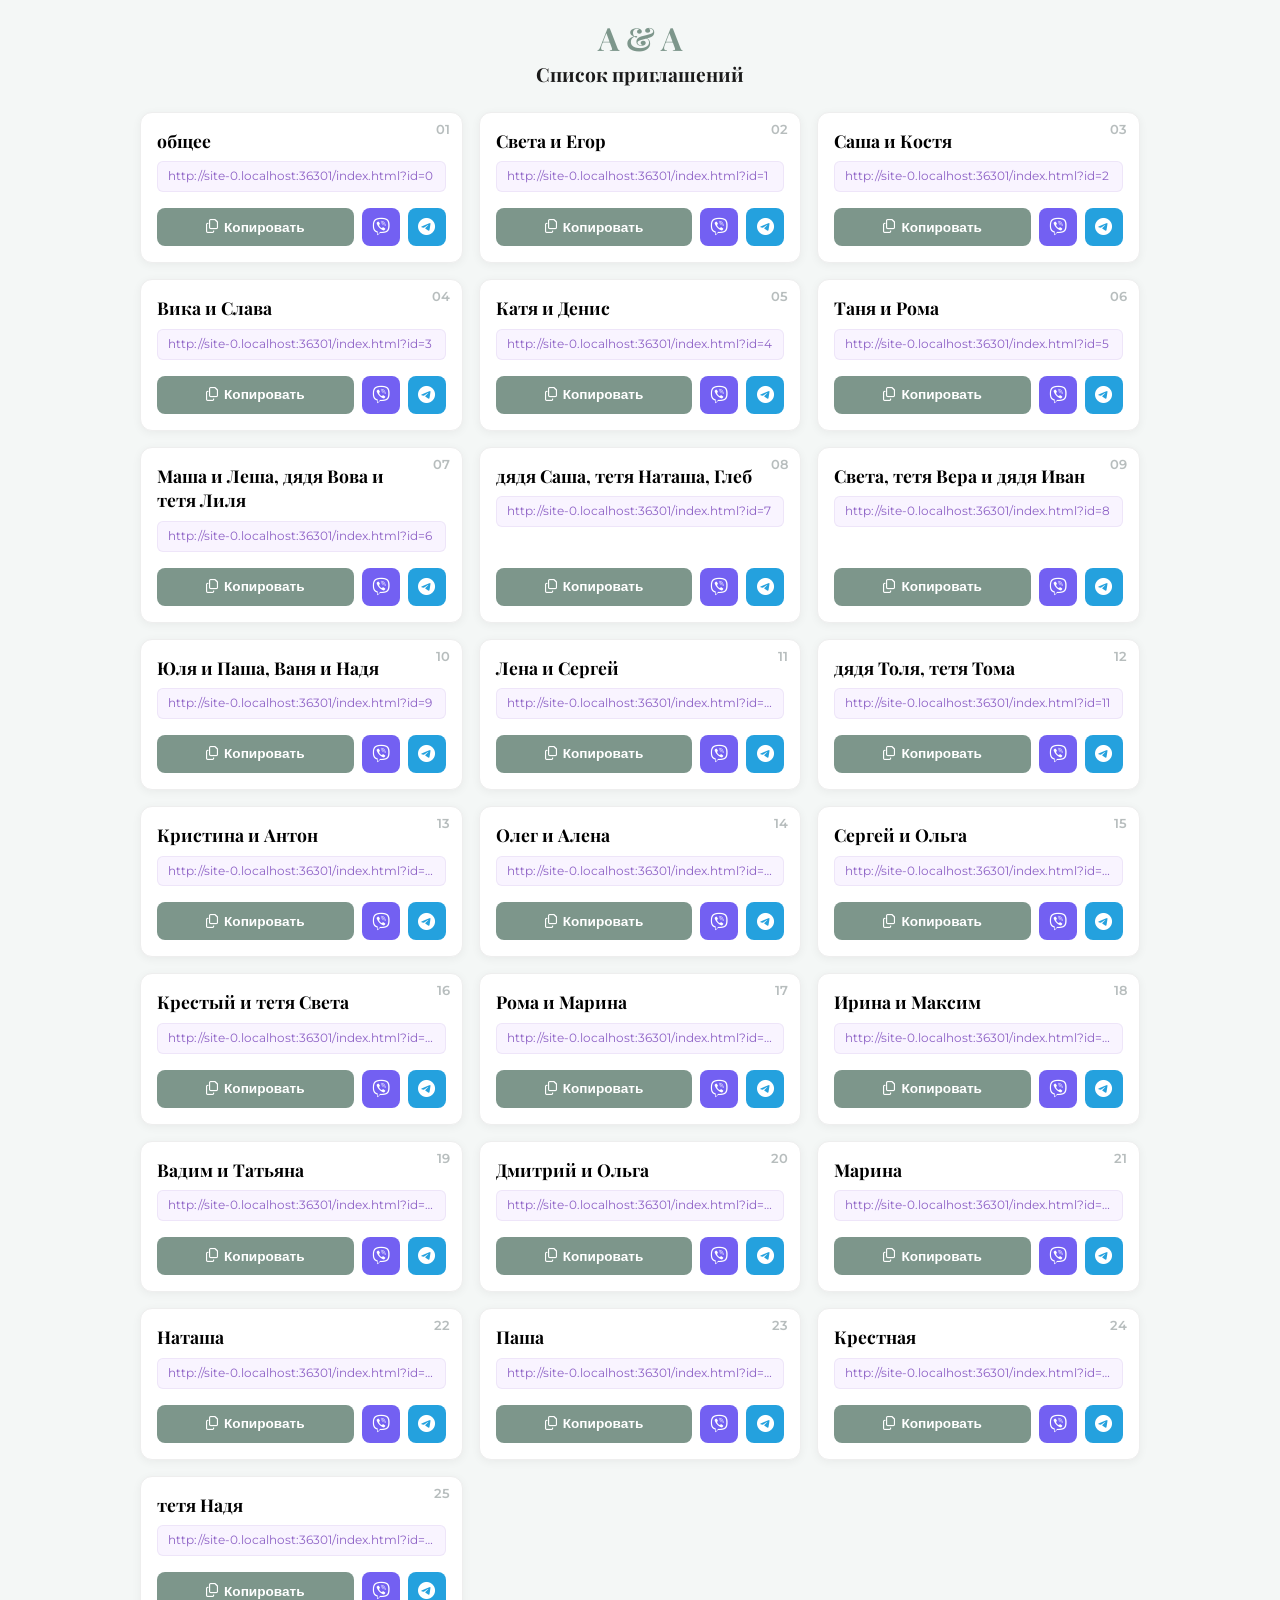
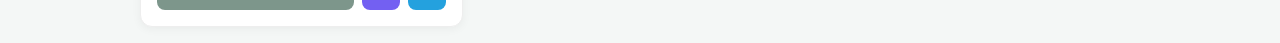
<file: admin/index.html>
<html>
  <head>
    <meta charset="UTF-8" />
    <meta name="viewport" content="width=device-width, initial-scale=1" />
    <meta content="true" name="HandheldFriendly" />
    <meta content="width" name="MobileOptimized" />
    <meta content="yes" name="apple-mobile-web-app-capable" />
    
    <!-- Meta Tags -->
    <meta property="og:image" content="/img/link.jpg" />
    <meta property="og:type" content="website" />
    <meta property="og:title" content="Админка. Ссылки" />
    <meta property="og:image" content="https://ye-story.github.io/a-a.06-06.invite/img/link.jpg" />
    <meta property="og:site_name" content="Links (Admin): A & A" />
    <meta property="og:description" content="Свадебное приглашение Александра и Анастасии!" />
    <meta property="og:url" content="https://ye-story.github.io/a-a.06-06.invite/admin/" />

    <title>Admin: A & A</title>

    <!-- Шрифты: Montserrat (четкий) + Playfair Display (красивый) -->
    <link rel="preconnect" href="https://fonts.googleapis.com">
    <link rel="preconnect" href="https://fonts.gstatic.com" crossorigin>
    <link href="https://fonts.googleapis.com/css2?family=Montserrat:wght@400;500;600&family=Playfair+Display:ital,wght@0,400;0,600;0,700;1,400&display=swap" rel="stylesheet">
    
    <!-- Иконки FontAwesome -->
    <link rel="stylesheet" href="https://cdnjs.cloudflare.com/ajax/libs/font-awesome/6.4.0/css/all.min.css">

    <!-- Стили v=8 -->
    <link rel="stylesheet" type="text/css" href="styles.css?v=8" />
  </head>
  <body>
    <main>
      <header>
        <div class="logo">A & A</div>
        <h1>Список приглашений</h1>
      </header>
      
      <div class="grid-container" id="container">
        <!-- Карточки генерируются скриптом -->
      </div>
    </main>
    <script src="script.js?v=8"></script>
  </body>
</html>
</file>
<file: admin/styles.css>
:root {
  --primary-color: #7d968b;
  --accent-color: #8e62c6;
  --bg-color: #f4f7f6;
  --card-bg: #ffffff;
  --text-dark: #1a1a1a;
  --text-light: #717d7e;
  --radius: 12px; /* Чуть меньше скругление для компактности */
}

* {
  box-sizing: border-box;
  margin: 0;
  padding: 0;
}

body {
  font-family: 'Montserrat', sans-serif;
  background-color: var(--bg-color);
  color: var(--text-dark);
  line-height: 1.4;
  padding: 1rem 0.5rem; /* Меньше отступы по бокам */
}

main {
  max-width: 1000px;
  margin: 0 auto;
}

header {
  text-align: center;
  margin-bottom: 1.5rem; /* Уменьшено */
}

.logo {
  font-family: 'Playfair Display', serif;
  font-size: 2rem; /* Меньше */
  font-weight: 700;
  color: var(--primary-color);
}

h1 {
  font-family: 'Playfair Display', serif;
  font-size: 1.2rem;
  color: var(--text-dark);
}

/* -- СЕТКА -- */
.grid-container {
  display: grid;
  grid-template-columns: repeat(auto-fill, minmax(300px, 1fr));
  gap: 1rem; /* Уменьшено с 2.5rem */
}

/* -- КАРТОЧКА -- */
.guest-card {
  background: var(--card-bg);
  border-radius: var(--radius);
  padding: 1rem; /* Компактно: 1rem вместо 2rem */
  box-shadow: 0 2px 10px rgba(0, 0, 0, 0.05);
  display: flex;
  flex-direction: column;
  position: relative;
  border: 1px solid #eee;
  transition: transform 0.2s;
}

/* Номер теперь просто мелкий текст в углу */
.card-number {
  position: absolute;
  top: 8px;
  right: 12px;
  font-family: 'Montserrat', sans-serif;
  font-size: 0.8rem;
  font-weight: 600;
  color: var(--text-light);
  opacity: 0.5;
}

.name__title {
  font-family: 'Playfair Display', serif;
  font-size: 1.1rem; /* Компактнее */
  font-weight: 700;
  color: #000;
  margin-bottom: 0.5rem;
  padding-right: 2rem;
}

/* Ссылка теперь — тонкая строка, а не огромный блок */
.link-display {
  display: block;
  font-family: 'Montserrat', sans-serif;
  font-size: 0.75rem;
  color: var(--accent-color);
  text-decoration: none;
  background: #f9f4ff;
  padding: 6px 10px;
  border-radius: 6px;
  margin-bottom: 1rem;
  white-space: nowrap;
  overflow: hidden;
  text-overflow: ellipsis;
  border: 1px solid rgba(142, 98, 198, 0.1);
}

/* -- КНОПКИ -- */
.actions {
  display: flex;
  gap: 0.5rem;
  margin-top: auto;
}

.btn-copy {
  flex-grow: 1;
  background-color: var(--primary-color);
  color: white;
  border: none;
  height: 38px; /* Значительно ниже (было 50) */
  border-radius: 8px;
  font-size: 0.85rem;
  font-weight: 600;
  cursor: pointer;
  display: flex;
  align-items: center;
  justify-content: center;
  gap: 6px;
}

.btn-share {
  width: 38px;
  height: 38px;
  border-radius: 8px;
  display: flex;
  align-items: center;
  justify-content: center;
  text-decoration: none;
  color: white;
  font-size: 1.1rem;
}

.viber { background-color: #7360f2; }
.telegram { background-color: #24A1DE; }

/* Адаптация для совсем узких экранов */
@media (max-width: 400px) {
  .grid-container {
    grid-template-columns: 1fr; /* В одну колонку */
  }
  .name__title { font-size: 1rem; }
  .btn-copy span { display: none; } /* Скроем текст "Копировать" если совсем тесно */
}
</file>
